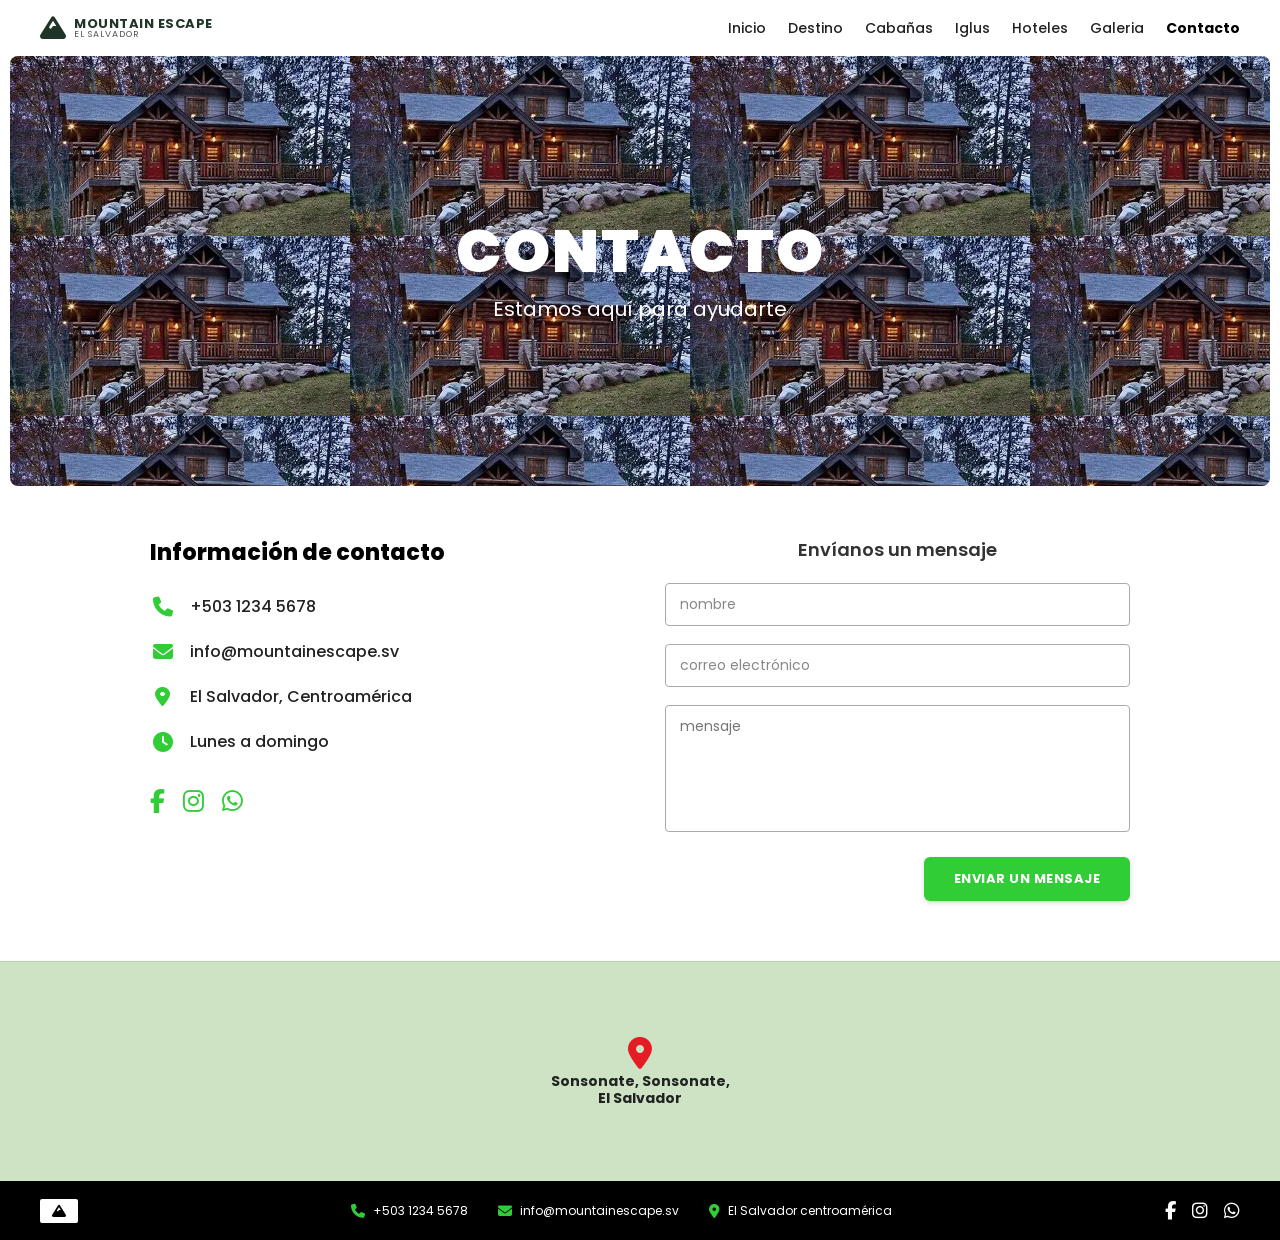
<file: html y css/contacto.html>
<!DOCTYPE html>
<html lang="es">
<head>
    <meta charset="UTF-8">
    <meta name="viewport" content="width=device-width, initial-scale=1.0">
    <title>Contacto - Mountain Escape El Salvador</title>
    <link href="https://fonts.googleapis.com/css2?family=Poppins:wght@300;400;600;700;900&display=swap" rel="stylesheet">
    <link rel="stylesheet" href="https://cdnjs.cloudflare.com/ajax/libs/font-awesome/6.4.0/css/all.min.css">
    <link rel="stylesheet" href="contacto.css">
</head>
<body>

    <div class="page-container">
        
        <header class="navbar">
            <div class="logo">
                <i class="fa-solid fa-mountain logo-icon"></i>
                <div class="logo-text">
                    <span class="brand-title">MOUNTAIN ESCAPE</span>
                    <span class="brand-sub">EL SALVADOR</span>
                </div>
            </div>
            <nav class="nav-menu">
                <a href="index.html">Inicio</a>
                <a href="destino.html">Destino</a>
                <a href="cabañas.html">Cabañas</a>
                <a href="iglus.html">Iglus</a>
                <a href="hoteles.html">Hoteles</a>
                <a href="galeria.html">Galeria</a>
                <a href="contacto.html" class="active">Contacto</a>
            </nav>
        </header>

        <section class="hero-section" style="background-image: url('https://images.unsplash.com/photo-1506744038136-46273834b3fb?auto=format&fit=crop&w=1600&q=80'); background-size: cover; background-position: center;">
            <div class="hero-bg-placeholder">
                <h1 class="hero-title">CONTACTO</h1>
                <p class="hero-subtitle">Estamos aquí para ayudarte</p>
            </div>
        </section>

        <main class="contact-section">
            <div class="contact-grid">
                
                <div class="contact-info">
                    <h2>Información de contacto</h2>
                    
                    <ul class="info-list">
                        <li>
                            <i class="fa-solid fa-phone icon-green"></i>
                            <span>+503 1234 5678</span>
                        </li>
                        <li>
                            <i class="fa-solid fa-envelope icon-green"></i>
                            <span>info@mountainescape.sv</span>
                        </li>
                        <li>
                            <i class="fa-solid fa-location-dot icon-green"></i>
                            <span>El Salvador, Centroamérica</span>
                        </li>
                        <li>
                            <i class="fa-solid fa-clock icon-green"></i>
                            <span>Lunes a domingo</span>
                        </li>
                    </ul>

                    <div class="social-links">
                        <a href="#"><i class="fa-brands fa-facebook-f"></i></a>
                        <a href="#"><i class="fa-brands fa-instagram"></i></a>
                        <a href="#"><i class="fa-brands fa-whatsapp"></i></a>
                    </div>
                </div>

                <div class="contact-form-container">
                    <h2>Envíanos un mensaje</h2>
                    <form class="contact-form" onsubmit="return false;">
                        <div class="form-group">
                            <input type="text" placeholder="nombre">
                        </div>
                        <div class="form-group">
                            <input type="email" placeholder="correo electrónico">
                        </div>
                        <div class="form-group">
                            <textarea rows="5" placeholder="mensaje"></textarea>
                        </div>
                        <div class="form-submit">
                            <button type="submit" class="btn-send">ENVIAR UN MENSAJE</button>
                        </div>
                    </form>
                </div>

            </div>
        </main>

        <section class="map-section">
            <div class="map-placeholder">
                <div class="map-pin">
                    <i class="fa-solid fa-location-dot pin-icon"></i>
                    <div class="pin-label">Sonsonate, Sonsonate,<br>El Salvador</div>
                </div>
            </div>
        </section>

        <footer class="footer">
            <div class="footer-left">
                <div class="footer-logo">
                    <i class="fa-solid fa-mountain"></i>
                </div>
            </div>
            
            <div class="footer-center">
                <div class="info-item">
                    <i class="fa-solid fa-phone"></i>
                    <span>+503 1234 5678</span>
                </div>
                <div class="info-item">
                    <i class="fa-solid fa-envelope"></i>
                    <span>info@mountainescape.sv</span>
                </div>
                <div class="info-item">
                    <i class="fa-solid fa-location-dot"></i>
                    <span>El Salvador centroamérica</span>
                </div>
            </div>

            <div class="footer-right">
                <a href="#"><i class="fa-brands fa-facebook-f"></i></a>
                <a href="#"><i class="fa-brands fa-instagram"></i></a>
                <a href="#"><i class="fa-brands fa-whatsapp"></i></a>
            </div>
        </footer>

    </div>

</body>
</html>
</file>
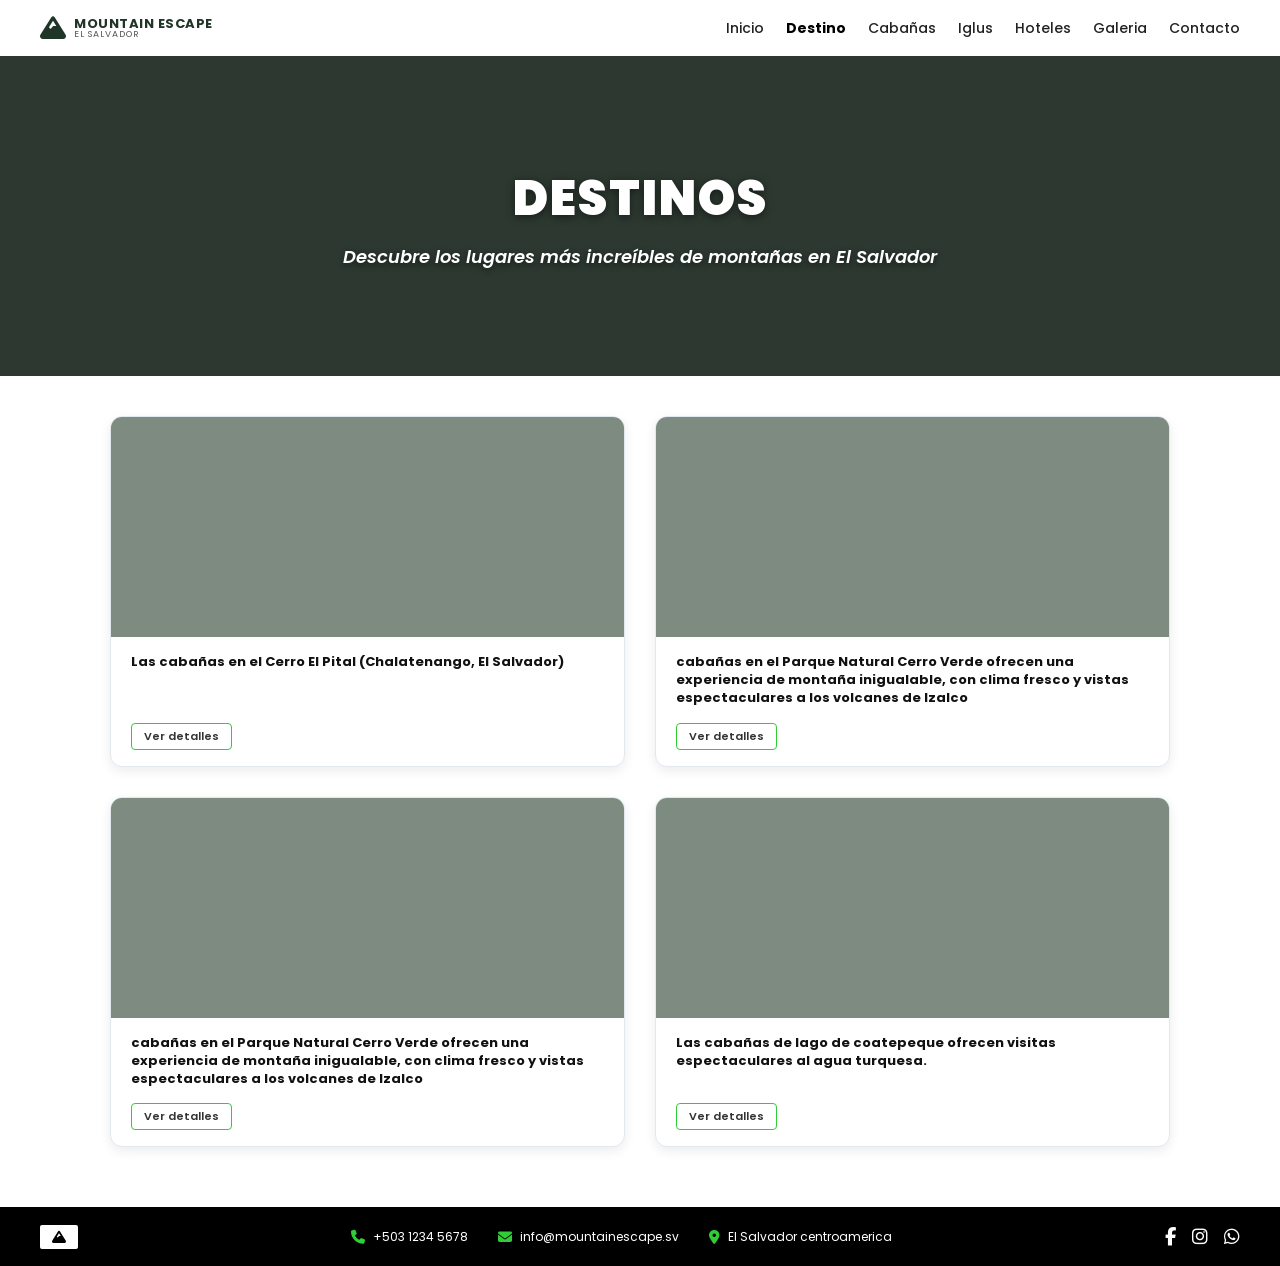
<file: html y css/Destino.html>
<!DOCTYPE html>
<html lang="es">
<head>
    <meta charset="UTF-8">
    <meta name="viewport" content="width=device-width, initial-scale=1.0">
    <title>Destinos - Mountain Escape El Salvador</title>
    <link href="https://fonts.googleapis.com/css2?family=Poppins:wght@300;400;600;700;800;900&display=swap" rel="stylesheet">
    <link rel="stylesheet" href="https://cdnjs.cloudflare.com/ajax/libs/font-awesome/6.4.0/css/all.min.css">
    <link rel="stylesheet" href="destino.css">
</head>
<body>

    <div class="page-container">
        
        <header class="navbar">
            <div class="logo">
                <i class="fa-solid fa-mountain logo-icon"></i>
                <div class="logo-text">
                    <span class="brand-title">MOUNTAIN ESCAPE</span>
                    <span class="brand-sub">EL SALVADOR</span>
                </div>
            </div>
            <nav class="nav-menu">
                <a href="index.html">Inicio</a>
                <a href="destino.html" class="active">Destino</a>
                <a href="cabañas.html">Cabañas</a>
                <a href="iglus.html">Iglus</a>
                <a href="hoteles.html">Hoteles</a>
                <a href="galeria.html">Galeria</a>
                <a href="contacto.html">Contacto</a>
            </nav>
        </header>

        <section class="hero-banner">
            <div class="hero-overlay">
                <h1 class="hero-title">DESTINOS</h1>
                <p class="hero-subtitle">Descubre los lugares más increíbles de montañas en El Salvador</p>
            </div>
        </section>

        <section class="destinos-section">
            <div class="destinos-grid">
                
                <div class="destino-card">
                    <div class="card-image img-pital"></div>
                    <div class="card-body">
                        <p class="card-description">
                            Las cabañas en el Cerro El Pital (Chalatenango, El Salvador)
                        </p>
                        <div class="card-footer">
                            <a href="reservaciones.html" class="btn-detalles">Ver detalles</a>
                        </div>
                    </div>
                </div>

                <div class="destino-card">
                    <div class="card-image img-cerro-verde-1"></div>
                    <div class="card-body">
                        <p class="card-description">
                            cabañas en el Parque Natural Cerro Verde ofrecen una experiencia de montaña inigualable, con clima fresco y vistas espectaculares a los volcanes de Izalco
                        </p>
                        <div class="card-footer">
                            <a href="reservaciones.html" class="btn-detalles">Ver detalles</a>
                        </div>
                    </div>
                </div>

                <div class="destino-card">
                    <div class="card-image img-cerro-verde-2"></div>
                    <div class="card-body">
                        <p class="card-description">
                            cabañas en el Parque Natural Cerro Verde ofrecen una experiencia de montaña inigualable, con clima fresco y vistas espectaculares a los volcanes de Izalco
                        </p>
                        <div class="card-footer">
                            <a href="reservaciones.html" class="btn-detalles">Ver detalles</a>
                        </div>
                    </div>
                </div>

                <div class="destino-card">
                    <div class="card-image img-coatepeque"></div>
                    <div class="card-body">
                        <p class="card-description">
                            Las cabañas de lago de coatepeque ofrecen visitas espectaculares al agua turquesa.
                        </p>
                        <div class="card-footer">
                            <a href="reservaciones.html" class="btn-detalles">Ver detalles</a>
                        </div>
                    </div>
                </div>

            </div>
        </section>

        <footer class="footer">
            <div class="footer-left">
                <div class="footer-logo">
                    <i class="fa-solid fa-mountain"></i>
                </div>
            </div>
            
            <div class="footer-center">
                <div class="info-item">
                    <i class="fa-solid fa-phone"></i>
                    <span>+503 1234 5678</span>
                </div>
                <div class="info-item">
                    <i class="fa-solid fa-envelope"></i>
                    <span>info@mountainescape.sv</span>
                </div>
                <div class="info-item">
                    <i class="fa-solid fa-location-dot"></i>
                    <span>El Salvador centroamerica</span>
                </div>
            </div>

            <div class="footer-right">
                <a href="#"><i class="fa-brands fa-facebook-f"></i></a>
                <a href="#"><i class="fa-brands fa-instagram"></i></a>
                <a href="#"><i class="fa-brands fa-whatsapp"></i></a>
            </div>
        </footer>

    </div>

</body>
</html>
</file>
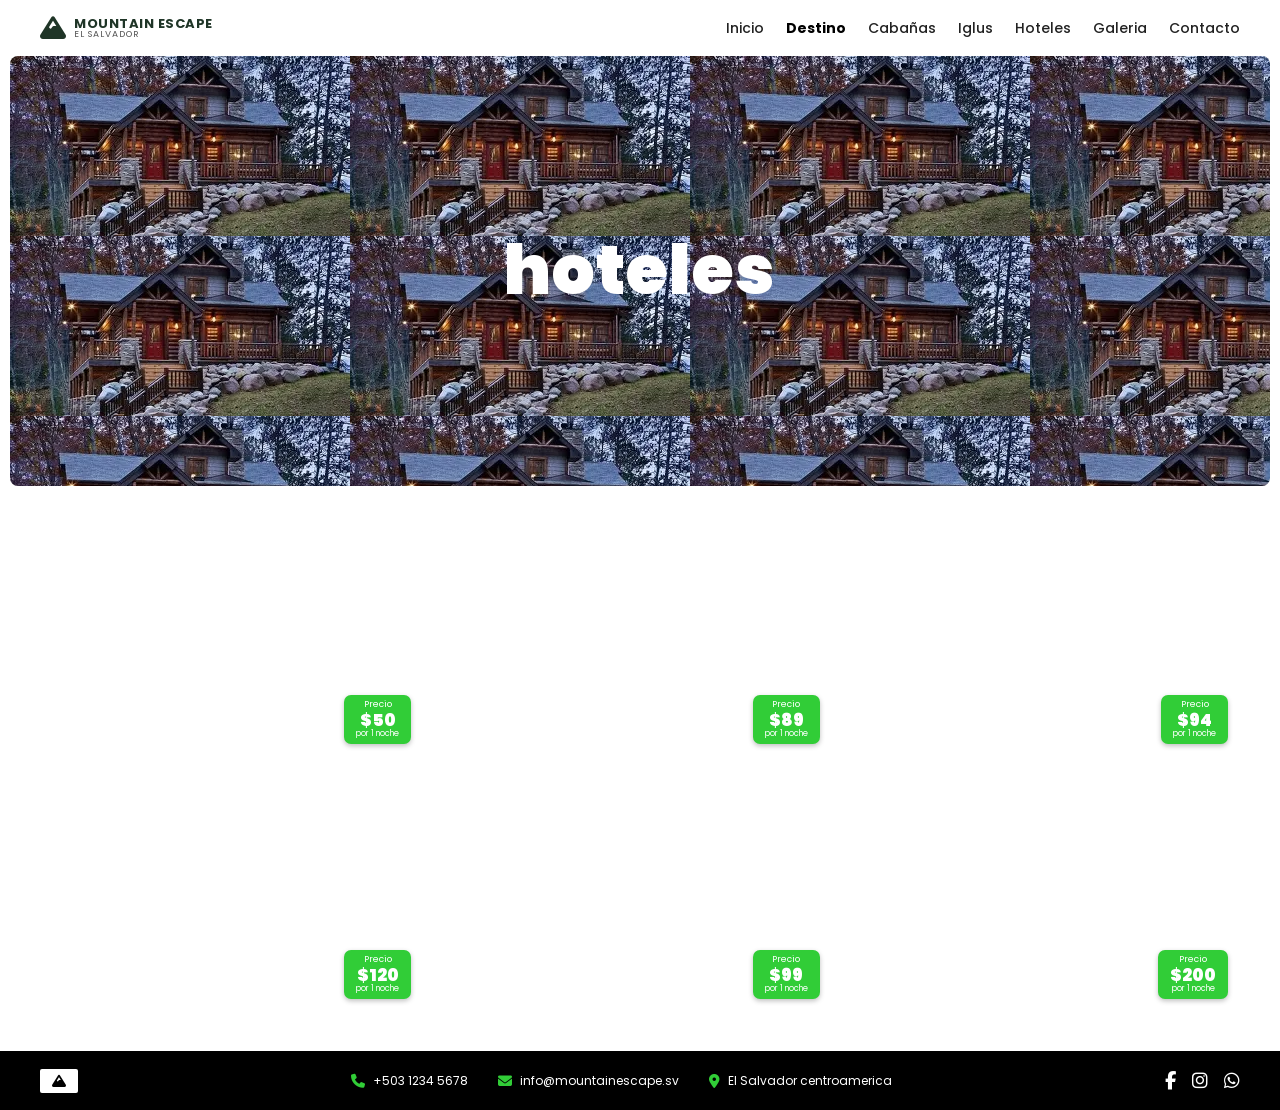
<file: html y css/hoteles.html>
<!DOCTYPE html>
<html lang="es">
<head>
    <meta charset="UTF-8">
    <meta name="viewport" content="width=device-width, initial-scale=1.0">
    <title>Hoteles - Mountain Escape El Salvador</title>
    <link href="https://fonts.googleapis.com/css2?family=Poppins:wght@300;400;600;700;900&display=swap" rel="stylesheet">
    <link rel="stylesheet" href="https://cdnjs.cloudflare.com/ajax/libs/font-awesome/6.4.0/css/all.min.css">
    <link rel="stylesheet" href="hoteles.css">
</head>
<body>

    <div class="page-container">
        
        <header class="navbar">
            <div class="logo">
                <i class="fa-solid fa-mountain logo-icon"></i>
                <div class="logo-text">
                    <span class="brand-title">MOUNTAIN ESCAPE</span>
                    <span class="brand-sub">EL SALVADOR</span>
                </div>
            </div>
            <nav class="nav-menu">
                <a href="index.html">Inicio</a>
                <a href="destino.html" class="active">Destino</a>
                <a href="cabañas.html">Cabañas</a>
                <a href="iglus.html">Iglus</a>
                <a href="hoteles.html">Hoteles</a>
                <a href="galeria.html">Galeria</a>
                <a href="contacto.html">Contacto</a>
            </nav>
        </header>

        <section class="hero-section">
            <div class="hero-bg-placeholder">
                <h1 class="hero-title">hoteles</h1>
            </div>
        </section>

        <main class="catalog-section">
            <div class="cards-grid">

                <div class="card">
                    <div class="img-placeholder1"></div>
                    <div class="price-tag">
                        <span class="price-label">Precio</span>
                        <span class="price-amount">$50</span>
                        <span class="price-period">por 1 noche</span>
                    </div>
                </div>

                <div class="card">
                    <div class="img-placeholder2"></div>
                    <div class="price-tag">
                        <span class="price-label">Precio</span>
                        <span class="price-amount">$89</span>
                        <span class="price-period">por 1 noche</span>
                    </div>
                </div>

                <div class="card">
                    <div class="img-placeholder3"></div>
                    <div class="price-tag">
                        <span class="price-label">Precio</span>
                        <span class="price-amount">$94</span>
                        <span class="price-period">por 1 noche</span>
                    </div>
                </div>

                <div class="card">
                    <div class="img-placeholder4"></div>
                    <div class="price-tag">
                        <span class="price-label">Precio</span>
                        <span class="price-amount">$120</span>
                        <span class="price-period">por 1 noche</span>
                    </div>
                </div>

                <div class="card">
                    <div class="img-placeholder5"></div>
                    <div class="price-tag">
                        <span class="price-label">Precio</span>
                        <span class="price-amount">$99</span>
                        <span class="price-period">por 1 noche</span>
                    </div>
                </div>

                <div class="card">
                    <div class="img-placeholder6"></div>
                    <div class="price-tag">
                        <span class="price-label">Precio</span>
                        <span class="price-amount">$200</span>
                        <span class="price-period">por 1 noche</span>
                    </div>
                </div>

            </div>
        </main>

        <footer class="footer">
            <div class="footer-left">
                <div class="footer-logo">
                    <i class="fa-solid fa-mountain"></i>
                </div>
            </div>
            
            <div class="footer-center">
                <div class="info-item">
                    <i class="fa-solid fa-phone"></i>
                    <span>+503 1234 5678</span>
                </div>
                <div class="info-item">
                    <i class="fa-solid fa-envelope"></i>
                    <span>info@mountainescape.sv</span>
                </div>
                <div class="info-item">
                    <i class="fa-solid fa-location-dot"></i>
                    <span>El Salvador centroamerica</span>
                </div>
            </div>

            <div class="footer-right">
                <a href="#"><i class="fa-brands fa-facebook-f"></i></a>
                <a href="#"><i class="fa-brands fa-instagram"></i></a>
                <a href="#"><i class="fa-brands fa-whatsapp"></i></a>
            </div>
        </footer>

    </div>

</body>
</html>
</file>
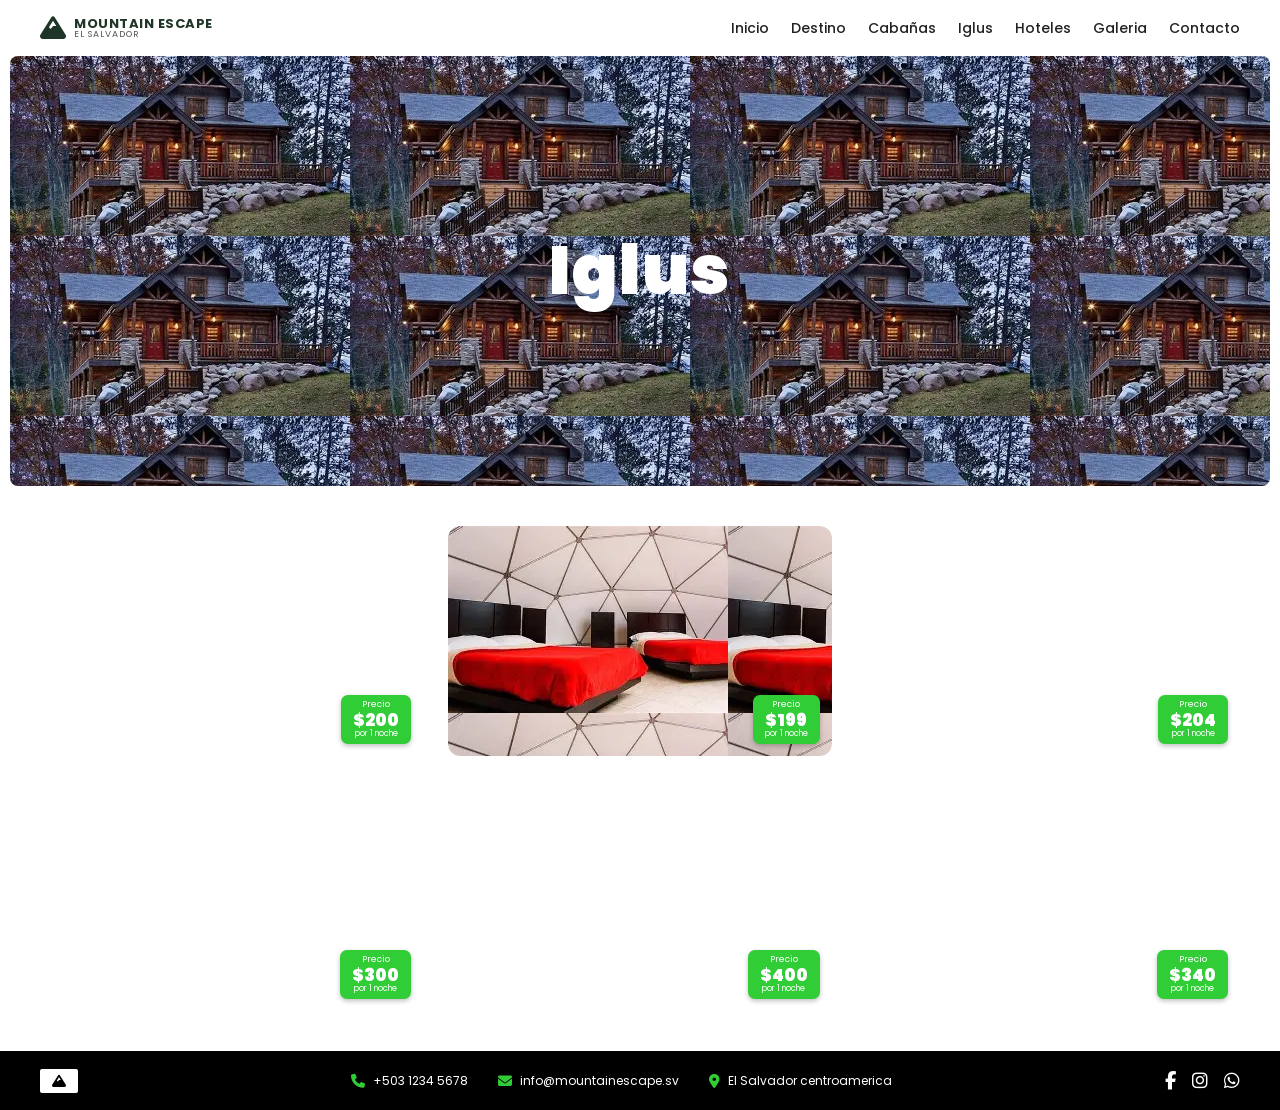
<file: html y css/iglus.html>
<!DOCTYPE html>
<html lang="es">
<head>
    <meta charset="UTF-8">
    <meta name="viewport" content="width=device-width, initial-scale=1.0">
    <title>Iglús - Mountain Escape El Salvador</title>
    <link href="https://fonts.googleapis.com/css2?family=Poppins:wght@300;400;600;700;900&display=swap" rel="stylesheet">
    <link rel="stylesheet" href="https://cdnjs.cloudflare.com/ajax/libs/font-awesome/6.4.0/css/all.min.css">
    <link rel="stylesheet" href="iglus.css">
</head>
<body>

    <div class="page-container">
        
        <header class="navbar">
            <div class="logo">
                <i class="fa-solid fa-mountain logo-icon"></i>
                <div class="logo-text">
                    <span class="brand-title">MOUNTAIN ESCAPE</span>
                    <span class="brand-sub">EL SALVADOR</span>
                </div>
            </div>
            <nav class="nav-menu">
                <a href="index.html">Inicio</a>
                <a href="destino.html">Destino</a>
                <a href="cabañas.html">Cabañas</a>
                <a href="iglus.html">Iglus</a>
                <a href="hoteles.html">Hoteles</a>
                <a href="galeria.html">Galeria</a>
                <a href="contacto.html">Contacto</a>
            </nav>
        </header>

        <section class="hero-section">
            <div class="hero-bg-placeholder">
                <h1 class="hero-title">Iglus</h1>
            </div>
        </section>

        <main class="catalog-section">
            <div class="cards-grid">

                <div class="card">
                    <div class="img-placeholder0"></div>
                    <div class="price-tag">
                        <span class="price-label">Precio</span>
                        <span class="price-amount">$200</span>
                        <span class="price-period">por 1 noche</span>
                    </div>
                </div>

                <div class="card">
                    <div class="img-placeholder1"></div>
                    <div class="price-tag">
                        <span class="price-label">Precio</span>
                        <span class="price-amount">$199</span>
                        <span class="price-period">por 1 noche</span>
                    </div>
                </div>

                <div class="card">
                    <div class="img-placeholder2"></div>
                    <div class="price-tag">
                        <span class="price-label">Precio</span>
                        <span class="price-amount">$204</span>
                        <span class="price-period">por 1 noche</span>
                    </div>
                </div>

                <div class="card">
                    <div class="img-placeholder3"></div>
                    <div class="price-tag">
                        <span class="price-label">Precio</span>
                        <span class="price-amount">$300</span>
                        <span class="price-period">por 1 noche</span>
                    </div>
                </div>

                <div class="card">
                    <div class="img-placeholder4"></div>
                    <div class="price-tag">
                        <span class="price-label">Precio</span>
                        <span class="price-amount">$400</span>
                        <span class="price-period">por 1 noche</span>
                    </div>
                </div>

                <div class="card">
                    <div class="img-placeholder5"></div>
                    <div class="price-tag">
                        <span class="price-label">Precio</span>
                        <span class="price-amount">$340</span>
                        <span class="price-period">por 1 noche</span>
                    </div>
                </div>

            </div>
        </main>

        <footer class="footer">
            <div class="footer-left">
                <div class="footer-logo">
                    <i class="fa-solid fa-mountain"></i>
                </div>
            </div>
            
            <div class="footer-center">
                <div class="info-item">
                    <i class="fa-solid fa-phone"></i>
                    <span>+503 1234 5678</span>
                </div>
                <div class="info-item">
                    <i class="fa-solid fa-envelope"></i>
                    <span>info@mountainescape.sv</span>
                </div>
                <div class="info-item">
                    <i class="fa-solid fa-location-dot"></i>
                    <span>El Salvador centroamerica</span>
                </div>
            </div>

            <div class="footer-right">
                <a href="#"><i class="fa-brands fa-facebook-f"></i></a>
                <a href="#"><i class="fa-brands fa-instagram"></i></a>
                <a href="#"><i class="fa-brands fa-whatsapp"></i></a>
            </div>
        </footer>

    </div>

</body>
</html>
</file>
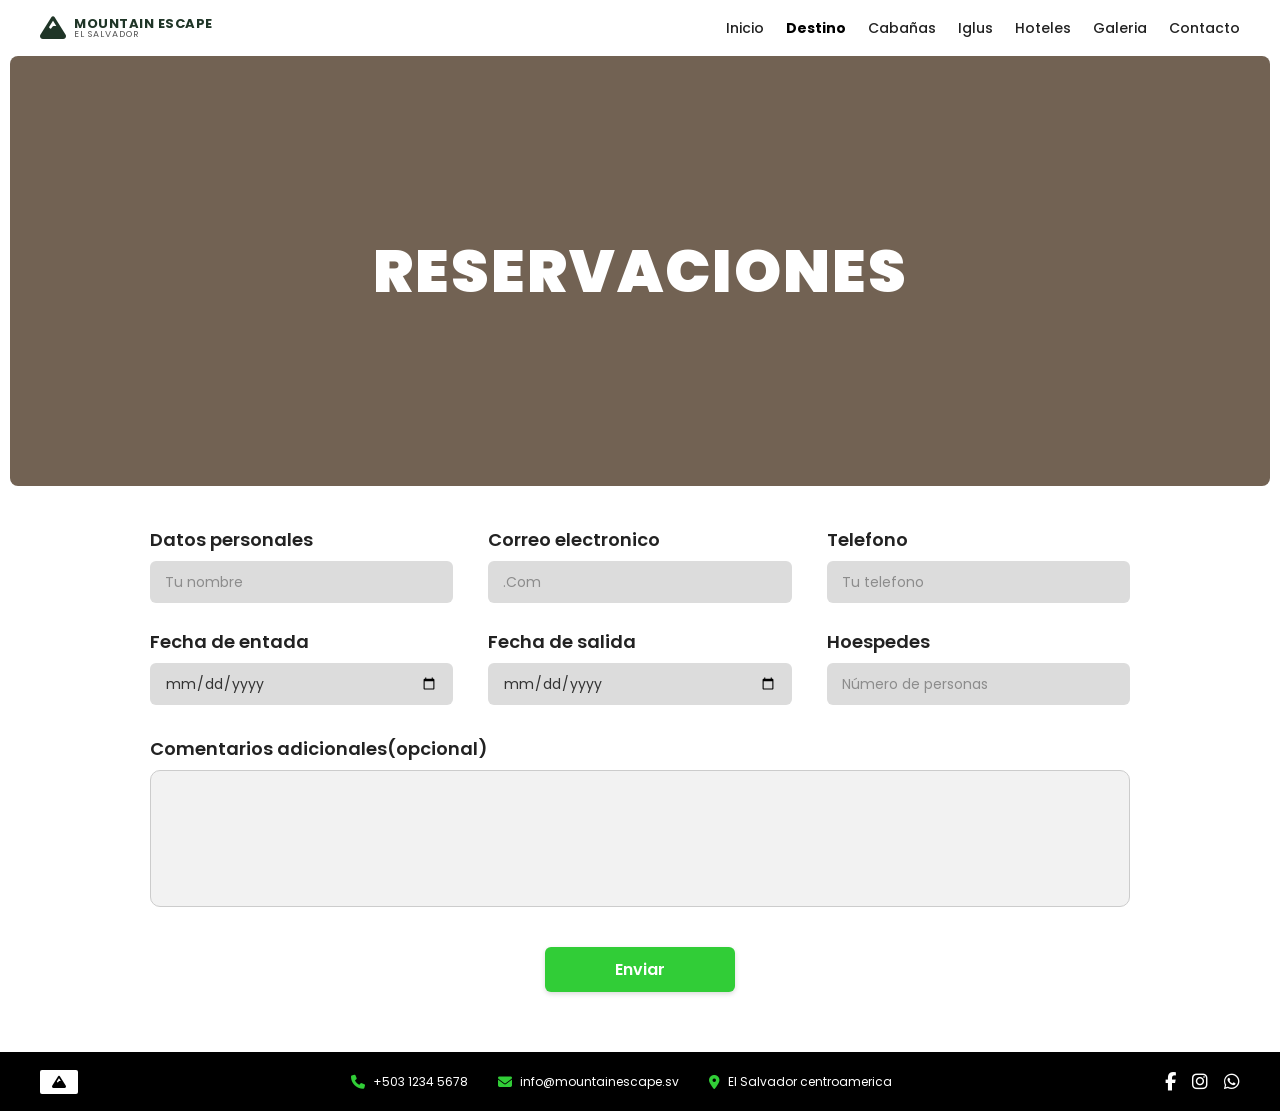
<file: html y css/reservaciones.html>
<!DOCTYPE html>
<html lang="es">
<head>
    <meta charset="UTF-8">
    <meta name="viewport" content="width=device-width, initial-scale=1.0">
    <title>Reservaciones - Mountain Escape El Salvador</title>
    <link href="https://fonts.googleapis.com/css2?family=Poppins:wght@300;400;600;700;900&display=swap" rel="stylesheet">
    <link rel="stylesheet" href="https://cdnjs.cloudflare.com/ajax/libs/font-awesome/6.4.0/css/all.min.css">
    <link rel="stylesheet" href="reservaciones.css">
</head>
<body>

    <div class="page-container">
        
        <header class="navbar">
            <div class="logo">
                <i class="fa-solid fa-mountain logo-icon"></i>
                <div class="logo-text">
                    <span class="brand-title">MOUNTAIN ESCAPE</span>
                    <span class="brand-sub">EL SALVADOR</span>
                </div>
            </div>
            <nav class="nav-menu">
                <a href="index.html">Inicio</a>
                <a href="destino.html" class="active">Destino</a>
                <a href="cabañas.html">Cabañas</a>
                <a href="iglus.html">Iglus</a>
                <a href="hoteles.html">Hoteles</a>
                <a href="galeria.html">Galeria</a>
                <a href="contacto.html">Contacto</a>
            </nav>
        </header>

        <section class="hero-section">
            <div class="hero-bg-placeholder">
                <h1 class="hero-title">RESERVACIONES</h1>
            </div>
        </section>

        <main class="reservation-section">
            <form class="reservation-form" onsubmit="return false;">
                
                <div class="form-grid">
                    <div class="form-group">
                        <label for="nombre">Datos personales</label>
                        <input type="text" id="nombre" placeholder="Tu nombre">
                    </div>

                    <div class="form-group">
                        <label for="email">Correo electronico</label>
                        <input type="email" id="email" placeholder=".Com">
                    </div>

                    <div class="form-group">
                        <label for="telefono">Telefono</label>
                        <input type="tel" id="telefono" placeholder="Tu telefono">
                    </div>

                    <div class="form-group">
                        <label for="entrada">Fecha de entada</label>
                        <input type="date" id="entrada">
                    </div>

                    <div class="form-group">
                        <label for="salida">Fecha de salida</label>
                        <input type="date" id="salida">
                    </div>

                    <div class="form-group">
                        <label for="huespedes">Hoespedes</label>
                        <input type="number" id="huespedes" min="1" placeholder="Número de personas">
                    </div>
                </div>

                <div class="form-group full-width">
                    <label for="comentarios">Comentarios adicionales(opcional)</label>
                    <textarea id="comentarios" rows="5"></textarea>
                </div>

                <div class="form-submit">
                    <button type="submit" class="btn-submit">Enviar</button>
                </div>

            </form>
        </main>

        <footer class="footer">
            <div class="footer-left">
                <div class="footer-logo">
                    <i class="fa-solid fa-mountain"></i>
                </div>
            </div>
            
            <div class="footer-center">
                <div class="info-item">
                    <i class="fa-solid fa-phone"></i>
                    <span>+503 1234 5678</span>
                </div>
                <div class="info-item">
                    <i class="fa-solid fa-envelope"></i>
                    <span>info@mountainescape.sv</span>
                </div>
                <div class="info-item">
                    <i class="fa-solid fa-location-dot"></i>
                    <span>El Salvador centroamerica</span>
                </div>
            </div>

            <div class="footer-right">
                <a href="#"><i class="fa-brands fa-facebook-f"></i></a>
                <a href="#"><i class="fa-brands fa-instagram"></i></a>
                <a href="#"><i class="fa-brands fa-whatsapp"></i></a>
            </div>
        </footer>

    </div>

</body>
</html>
</file>
<file: html y css/contacto.css>
/* RESETEO GENERAL Y DESACTIVACIÓN DE SELECCIÓN DE TEXTO */
* {
    margin: 0;
    padding: 0;
    box-sizing: border-box;
    font-family: 'Poppins', sans-serif;

    /* Prohíbe seleccionar texto en toda la página */
    -webkit-user-select: none;
    user-select: none;
}

body {
    background-color: #ffffff;
    min-height: 100vh;
    width: 100%;
    cursor: default;
}

.page-container {
    width: 100%;
    max-width: 100%;
    background-color: #ffffff;
}

/* BARRA DE NAVEGACIÓN */
.navbar {
    display: flex;
    justify-content: space-between;
    align-items: center;
    padding: 15px 40px;
    background-color: #ffffff;
    width: 100%;
}

.logo {
    display: flex;
    align-items: center;
    gap: 8px;
}

.logo-icon {
    font-size: 26px;
    color: #1f3527;
}

.logo-text {
    display: flex;
    flex-direction: column;
    line-height: 1;
}

.brand-title {
    font-weight: 700;
    font-size: 13px;
    color: #1f3527;
    letter-spacing: 0.5px;
}

.brand-sub {
    font-size: 9px;
    color: #555555;
    letter-spacing: 1px;
}

.nav-menu {
    display: flex;
    gap: 22px;
}

.nav-menu a {
    text-decoration: none;
    color: #222222;
    font-size: 14px;
    font-weight: 500;
    cursor: pointer;
}

.nav-menu a.active {
    font-weight: 700;
    color: #000000;
}

/* BANNER PRINCIPAL (HERO PLACEHOLDER) */
.hero-section {
    width: 100%;
}

.hero-bg-placeholder {
    width: 100%;
    height: 340px;
    background-image: url("[data-uri]");
    display: flex;
    flex-direction: column;
    justify-content: center;
    align-items: center;
    text-align: center;
    padding: 0 20px;
}

.hero-title {
    color: #ffffff;
    font-size: 60px;
    font-weight: 900;
    letter-spacing: 2px;
    line-height: 1.1;
}

.hero-subtitle {
    color: #ffffff;
    font-size: 20px;
    font-weight: 400;
    margin-top: 10px;
}

/* MEDIDAS PARA PANTALLAS GRANDES (>= 1000px) */
@media (min-width: 1000px) {
    .hero-bg-placeholder {
        height: 430px;
        width: calc(100% - 20px);
        margin: 0 auto;
        border-radius: 8px;
    }
}

/* SECCIÓN DE CONTACTO (GRID) */
.contact-section {
    padding: 50px 60px;
    width: 100%;
    max-width: 1100px;
    margin: 0 auto;
}

.contact-grid {
    display: grid;
    grid-template-columns: 1fr 1fr;
    gap: 50px;
    align-items: start;
}

/* INFORMACIÓN DE CONTACTO (IZQUIERDA) */
.contact-info h2 {
    font-size: 22px;
    font-weight: 800;
    color: #000000;
    margin-bottom: 25px;
}

.info-list {
    list-style: none;
    display: flex;
    flex-direction: column;
    gap: 20px;
    margin-bottom: 30px;
}

.info-list li {
    display: flex;
    align-items: center;
    gap: 15px;
    font-size: 16px;
    color: #222222;
    font-weight: 500;
}

.icon-green {
    color: #31cd37;
    font-size: 20px;
    width: 25px;
    text-align: center;
}

.social-links {
    display: flex;
    gap: 18px;
    margin-top: 10px;
}

.social-links a {
    color: #31cd37;
    font-size: 24px;
    text-decoration: none;
    cursor: pointer;
}

/* FORMULARIO DE CONTACTO (DERECHA) */
.contact-form-container h2 {
    font-size: 18px;
    font-weight: 600;
    color: #333333;
    margin-bottom: 20px;
    text-align: center;
}

.contact-form {
    display: flex;
    flex-direction: column;
    gap: 18px;
}

.contact-form .form-group input,
.contact-form .form-group textarea {
    width: 100%;
    border: 1px solid #aaaaaa;
    border-radius: 4px;
    padding: 10px 14px;
    font-size: 14px;
    color: #333333;
    outline: none;
    background-color: #ffffff;
}

.contact-form .form-group input::placeholder {
    color: #888888;
}

.contact-form .form-group textarea {
    resize: none;
}

.btn-send {
    background-color: #31cd37;
    color: #ffffff;
    font-size: 13px;
    font-weight: 700;
    letter-spacing: 0.5px;
    padding: 12px 30px;
    border: none;
    border-radius: 6px;
    cursor: pointer;
    box-shadow: 0 2px 5px rgba(0, 0, 0, 0.15);
    transition: background-color 0.2s;
}

.btn-send:hover {
    background-color: #28b82e;
}

.form-submit {
    display: flex;
    justify-content: flex-end;
}

/* MAPA DE UBICACIÓN (PLACEHOLDER) */
.map-section {
    width: 100%;
    padding: 10px 0 0 0;
}

.map-placeholder {
    width: 100%;
    height: 220px;
    background-color: #cde3c4;
    position: relative;
    display: flex;
    justify-content: center;
    align-items: center;
    border-top: 1px solid #b2d4a8;
}

.map-pin {
    display: flex;
    flex-direction: column;
    align-items: center;
    text-align: center;
}

.pin-icon {
    font-size: 32px;
    color: #e51c23;
}

.pin-label {
    font-size: 14px;
    font-weight: 700;
    color: #222222;
    margin-top: 4px;
    line-height: 1.2;
}

/* PIE DE PÁGINA (FOOTER) */
.footer {
    background-color: #000000;
    color: #ffffff;
    display: flex;
    justify-content: space-between;
    align-items: center;
    padding: 16px 40px;
    width: 100%;
}

.footer-left {
    display: flex;
    align-items: center;
}

.footer-logo {
    width: 38px;
    height: 24px;
    background-color: #ffffff;
    color: #000000;
    display: flex;
    justify-content: center;
    align-items: center;
    border-radius: 2px;
    font-size: 14px;
}

.footer-center {
    display: flex;
    align-items: center;
    gap: 30px;
}

.info-item {
    display: flex;
    align-items: center;
    gap: 8px;
    font-size: 12px;
    color: #ffffff;
}

.info-item i {
    color: #31cd37;
    font-size: 14px;
}

.footer-right {
    display: flex;
    align-items: center;
    gap: 16px;
}

.footer-right a {
    color: #ffffff;
    font-size: 18px;
    text-decoration: none;
    cursor: pointer;
}
</file>
<file: html y css/destino.css>
/* RESETEO GENERAL Y PROHIBICIÓN DE SELECCIÓN DE TEXTO */
* {
    margin: 0;
    padding: 0;
    box-sizing: border-box;
    font-family: 'Poppins', sans-serif;

    /* Desactiva la selección de texto */
    -webkit-user-select: none;
    user-select: none;
}

body {
    background-color: #ffffff;
    min-height: 100vh;
    width: 100%;
    cursor: default;
}

.page-container {
    width: 100%;
    max-width: 100%;
    background-color: #ffffff;
}

/* BARRA DE NAVEGACIÓN */
.navbar {
    display: flex;
    justify-content: space-between;
    align-items: center;
    padding: 15px 40px;
    background-color: #ffffff;
    width: 100%;
}

.logo {
    display: flex;
    align-items: center;
    gap: 8px;
}

.logo-icon {
    font-size: 26px;
    color: #1f3527;
}

.logo-text {
    display: flex;
    flex-direction: column;
    line-height: 1;
}

.brand-title {
    font-weight: 700;
    font-size: 13px;
    color: #1f3527;
    letter-spacing: 0.5px;
}

.brand-sub {
    font-size: 9px;
    color: #555555;
    letter-spacing: 1px;
}

.nav-menu {
    display: flex;
    gap: 22px;
}

.nav-menu a {
    text-decoration: none;
    color: #222222;
    font-size: 14px;
    font-weight: 500;
    cursor: pointer;
}

.nav-menu a.active {
    font-weight: 700;
    color: #000000;
}

/* BANNER PRINCIPAL (HERO) */
.hero-banner {
    width: 100%;
    height: 320px;
    background-color: #4a5d50;
    background-image: linear-gradient(rgba(0, 0, 0, 0.4), rgba(0, 0, 0, 0.4)), url('https://images.unsplash.com/photo-1506744038136-46273834b3fb?auto=format&fit=crop&w=1200&q=80');
    background-size: cover;
    background-position: center;
    display: flex;
    justify-content: center;
    align-items: center;
}

.hero-overlay {
    text-align: center;
    color: #ffffff;
    padding: 0 20px;
}

.hero-title {
    font-size: 48px;
    font-weight: 900;
    letter-spacing: 2px;
    margin-bottom: 8px;
    text-shadow: 0 2px 8px rgba(0,0,0,0.5);
}

.hero-subtitle {
    font-size: 18px;
    font-weight: 600;
    font-style: italic;
    text-shadow: 0 2px 6px rgba(0,0,0,0.5);
}

/* SECCIÓN DE DESTINOS */
.destinos-section {
    max-width: 1100px;
    margin: 40px auto 60px auto;
    padding: 0 20px;
}

.destinos-grid {
    display: grid;
    grid-template-columns: repeat(2, 1fr);
    gap: 30px;
}

.destino-card {
    background-color: #ffffff;
    border: 1px solid #e2e8f0;
    border-radius: 12px;
    overflow: hidden;
    box-shadow: 0 4px 12px rgba(0, 0, 0, 0.08);
    display: flex;
    flex-direction: column;
}

.card-image {
    width: 100%;
    height: 220px;
    background-color: #7d8b80;
    background-size: cover;
    background-position: center;
}

/* Placeholders para las imágenes de las tarjetas */
.img-pital {
    background-image: url('https://images.unsplash.com/photo-1448375240586-882707db888b?auto=format&fit=crop&w=800&q=80');
}

.img-cerro-verde-1 {
    background-image: url('https://images.unsplash.com/photo-1464822759023-fed622ff2c3b?auto=format&fit=crop&w=800&q=80');
}

.img-cerro-verde-2 {
    background-image: url('https://images.unsplash.com/photo-1506744038136-46273834b3fb?auto=format&fit=crop&w=800&q=80');
}

.img-coatepeque {
    background-image: url('https://images.unsplash.com/photo-1507525428034-b723cf961d3e?auto=format&fit=crop&w=800&q=80');
}

.card-body {
    padding: 16px 20px;
    display: flex;
    flex-direction: column;
    justify-content: space-between;
    flex-grow: 1;
}

.card-description {
    font-size: 13px;
    font-weight: 700;
    color: #111111;
    line-height: 1.4;
    margin-bottom: 15px;
}

.card-footer {
    display: flex;
    justify-content: flex-start;
}

.btn-detalles {
    background-color: #ffffff;
    color: #333333;
    border: 1px solid #31cd37;
    text-decoration: none;
    font-size: 11px;
    font-weight: 600;
    padding: 4px 12px;
    border-radius: 4px;
    transition: all 0.2s ease;
}

.btn-detalles:hover {
    background-color: #31cd37;
    color: #ffffff;
}

/* PIE DE PÁGINA (FOOTER) */
.footer {
    background-color: #000000;
    color: #ffffff;
    display: flex;
    justify-content: space-between;
    align-items: center;
    padding: 16px 40px;
    width: 100%;
}

.footer-left {
    display: flex;
    align-items: center;
}

.footer-logo {
    width: 38px;
    height: 24px;
    background-color: #ffffff;
    color: #000000;
    display: flex;
    justify-content: center;
    align-items: center;
    border-radius: 2px;
    font-size: 14px;
}

.footer-center {
    display: flex;
    align-items: center;
    gap: 30px;
}

.info-item {
    display: flex;
    align-items: center;
    gap: 8px;
    font-size: 12px;
    color: #ffffff;
}

.info-item i {
    color: #31cd37;
    font-size: 14px;
}

.footer-right {
    display: flex;
    align-items: center;
    gap: 16px;
}

.footer-right a {
    color: #ffffff;
    font-size: 18px;
    text-decoration: none;
    cursor: pointer;
}
</file>
<file: html y css/hoteles.css>
/* RESETEO GENERAL Y DESACTIVACIÓN DE SELECCIÓN DE TEXTO */
* {
    margin: 0;
    padding: 0;
    box-sizing: border-box;
    font-family: 'Poppins', sans-serif;

    /* Prohíbe seleccionar texto en toda la página */
    -webkit-user-select: none;
    user-select: none;
}

body {
    background-color: #ffffff;
    min-height: 100vh;
    width: 100%;
    cursor: default; /* Puntero normal */
}

.page-container {
    width: 100%;
    max-width: 100%;
    background-color: #ffffff;
}

/* BARRA DE NAVEGACIÓN */
.navbar {
    display: flex;
    justify-content: space-between;
    align-items: center;
    padding: 15px 40px;
    background-color: #ffffff;
    width: 100%;
}

.logo {
    display: flex;
    align-items: center;
    gap: 8px;
}

.logo-icon {
    font-size: 26px;
    color: #1f3527;
}

.logo-text {
    display: flex;
    flex-direction: column;
    line-height: 1;
}

.brand-title {
    font-weight: 700;
    font-size: 13px;
    color: #1f3527;
    letter-spacing: 0.5px;
}

.brand-sub {
    font-size: 9px;
    color: #555555;
    letter-spacing: 1px;
}

.nav-menu {
    display: flex;
    gap: 22px;
}

.nav-menu a {
    text-decoration: none;
    color: #222222;
    font-size: 14px;
    font-weight: 500;
    cursor: pointer;
}

.nav-menu a.active {
    font-weight: 700;
    color: #000000;
}

/* BANNER PRINCIPAL (HERO PLACEHOLDER) */
.hero-section {
    width: 100%;
}

.hero-bg-placeholder {
    width: 100%;
    height: 340px;
    background-image: url("[data-uri]");
    display: flex;
    flex-direction: column;
    justify-content: center;
    align-items: center;
    text-align: center;
    padding: 0 20px;
}
.hero-title {
    color: #ffffff;
    font-size: 68px;
    font-weight: 900;
    letter-spacing: 1px;
}

/* MEDIDAS PARA PANTALLAS GRANDES (>= 1000px) */
@media (min-width: 1000px) {
    .hero-bg-placeholder {
        height: 430px;
        width: calc(100% - 20px);
        margin: 0 auto;
        border-radius: 8px;
    }
}

/* CATÁLOGO DE HOTELES */
.catalog-section {
    padding: 40px;
    width: 100%;
}

.cards-grid {
    display: grid;
    grid-template-columns: repeat(3, 1fr);
    gap: 25px;
}

.card {
    position: relative;
    border-radius: 12px;
    overflow: hidden;
    cursor: pointer;
}

.img-placeholder1 {
    width: 100%;
    height: 230px;
    background-image: url("https://th.bing.com/th/id/OIP.FtudhIBH-HYhxMpS4TU-sAHaE8?w=300&h=200&c=7&r=0&o=7&pid=1.7&rm=3");
    border-radius: 12px;
}

/* ETIQUETA DE PRECIO */
.price-tag {
    position: absolute;
    bottom: 12px;
    right: 12px;
    background-color: #31cd37;
    color: #ffffff;
    padding: 5px 12px;
    border-radius: 7px;
    display: flex;
    flex-direction: column;
    align-items: center;
    text-align: center;
    line-height: 1.1;
    box-shadow: 0 2px 5px rgba(0, 0, 0, 0.25);
}

.price-label {
    font-size: 9px;
    font-weight: 400;
}

.price-amount {
    font-size: 17px;
    font-weight: 900;
    margin: 1px 0;
}

.price-period {
    font-size: 8px;
    font-weight: 400;
}

/* PIE DE PÁGINA (FOOTER) */
.footer {
    background-color: #000000;
    color: #ffffff;
    display: flex;
    justify-content: space-between;
    align-items: center;
    padding: 16px 40px;
    width: 100%;
}

.footer-left {
    display: flex;
    align-items: center;
}

.footer-logo {
    width: 38px;
    height: 24px;
    background-color: #ffffff;
    color: #000000;
    display: flex;
    justify-content: center;
    align-items: center;
    border-radius: 2px;
    font-size: 14px;
}

.footer-center {
    display: flex;
    align-items: center;
    gap: 30px;
}

.info-item {
    display: flex;
    align-items: center;
    gap: 8px;
    font-size: 12px;
    color: #ffffff;
}

.info-item i {
    color: #31cd37;
    font-size: 14px;
}

.footer-right {
    display: flex;
    align-items: center;
    gap: 16px;
}

.footer-right a {
    color: #ffffff;
    font-size: 18px;
    text-decoration: none;
    cursor: pointer;
}
.img-placeholder2 {
    width: 100%;
    height: 230px;
    background-image: url("https://th.bing.com/th/id/OIP.boj5J-gxtEYoMHhIfsxRjQHaE8?w=290&h=193&c=7&r=0&o=7&pid=1.7&rm=3");
    border-radius: 12px;
}
.img-placeholder3 {
    width: 100%;
    height: 230px;
    background-image: url("https://th.bing.com/th/id/OIP.vMNTg0P01zQ7EzduXE8dawHaE8?w=289&h=193&c=7&r=0&o=7&pid=1.7&rm=3");
    border-radius: 12px;
}
.img-placeholder4{
    width: 100%;
    height: 230px;
    background-image: url("https://th.bing.com/th/id/OIP.XyiSZ2fKMNqmLO1OD0Jw7wHaEW?w=269&h=180&c=7&r=0&o=7&pid=1.7&rm=3");
    border-radius: 12px;
}
.img-placeholder5 {
    width: 100%;
    height: 230px;
    background-image: url("https://th.bing.com/th/id/OIP.Ln-6oTWiNzwVnodDVTSafwHaE8?w=234&h=180&c=7&r=0&o=7&pid=1.7&rm=3");
    border-radius: 12px;
}
.img-placeholder6 {
    width: 100%;
    height: 230px;
    background-image: url("https://th.bing.com/th/id/OIP.8DdmlIOc2TuvqKa5oWDQuwHaE8?w=284&h=189&c=7&r=0&o=7&pid=1.7&rm=3");
    border-radius: 12px;
}
</file>
<file: html y css/iglus.css>
/* RESETEO GENERAL Y DESACTIVACIÓN DE SELECCIÓN DE TEXTO */
* {
    margin: 0;
    padding: 0;
    box-sizing: border-box;
    font-family: 'Poppins', sans-serif;

    /* Prohíbe seleccionar texto en toda la página */
    -webkit-user-select: none;
    user-select: none;
}

body {
    background-color: #ffffff;
    min-height: 100vh;
    width: 100%;
    cursor: default; /* Puntero normal */
}

.page-container {
    width: 100%;
    max-width: 100%;
    background-color: #ffffff;
}

/* BARRA DE NAVEGACIÓN */
.navbar {
    display: flex;
    justify-content: space-between;
    align-items: center;
    padding: 15px 40px;
    background-color: #ffffff;
    width: 100%;
}

.logo {
    display: flex;
    align-items: center;
    gap: 8px;
}

.logo-icon {
    font-size: 26px;
    color: #1f3527;
}

.logo-text {
    display: flex;
    flex-direction: column;
    line-height: 1;
}

.brand-title {
    font-weight: 700;
    font-size: 13px;
    color: #1f3527;
    letter-spacing: 0.5px;
}

.brand-sub {
    font-size: 9px;
    color: #555555;
    letter-spacing: 1px;
}

.nav-menu {
    display: flex;
    gap: 22px;
}

.nav-menu a {
    text-decoration: none;
    color: #222222;
    font-size: 14px;
    font-weight: 500;
    cursor: pointer;
}

.nav-menu a.active {
    font-weight: 700;
    color: #000000;
}

/* BANNER PRINCIPAL (PLACEHOLDER) */
.hero-section {
    width: 100%;
}

.hero-bg-placeholder {
    width: 100%;
    height: 340px;
    background-image: url("[data-uri]");
    display: flex;
    flex-direction: column;
    justify-content: center;
    align-items: center;
    text-align: center;
    padding: 0 20px;
}

.hero-title {
    color: #ffffff;
    font-size: 68px;
    font-weight: 900;
    letter-spacing: 1px;
}

/* MEDIDAS SOLICITADAS PARA PANTALLAS GRANDES (>= 1000px) */
@media (min-width: 1000px) {
    .hero-bg-placeholder {
        height: 430px;
        width: calc(100% - 20px);
        margin: 0 auto;
        border-radius: 8px;
    }
}

/* CATÁLOGO DE IGLÚS */
.catalog-section {
    padding: 40px;
    width: 100%;
}

.cards-grid {
    display: grid;
    grid-template-columns: repeat(3, 1fr);
    gap: 25px;
}

.card {
    position: relative;
    border-radius: 12px;
    overflow: hidden;
    cursor: pointer;
}

.img-placeholder0 {
    width: 100%;
    height: 230px;
    background-image: url("https://th.bing.com/th/id/OIP.KGlMS1btwpB4lta5x4uVKAHaFj?w=255&h=191&c=7&r=0&o=7&pid=1.7&rm=3");
    border-radius: 12px;
}

/* ETIQUETA DE PRECIO */
.price-tag {
    position: absolute;
    bottom: 12px;
    right: 12px;
    background-color: #31cd37;
    color: #ffffff;
    padding: 5px 12px;
    border-radius: 7px;
    display: flex;
    flex-direction: column;
    align-items: center;
    text-align: center;
    line-height: 1.1;
    box-shadow: 0 2px 5px rgba(0, 0, 0, 0.25);
}

.price-label {
    font-size: 9px;
    font-weight: 400;
}

.price-amount {
    font-size: 17px;
    font-weight: 900;
    margin: 1px 0;
}

.price-period {
    font-size: 8px;
    font-weight: 400;
}

/* PIE DE PÁGINA (FOOTER) */
.footer {
    background-color: #000000;
    color: #ffffff;
    display: flex;
    justify-content: space-between;
    align-items: center;
    padding: 16px 40px;
    width: 100%;
}

.footer-left {
    display: flex;
    align-items: center;
}

.footer-logo {
    width: 38px;
    height: 24px;
    background-color: #ffffff;
    color: #000000;
    display: flex;
    justify-content: center;
    align-items: center;
    border-radius: 2px;
    font-size: 14px;
}

.footer-center {
    display: flex;
    align-items: center;
    gap: 30px;
}

.info-item {
    display: flex;
    align-items: center;
    gap: 8px;
    font-size: 12px;
    color: #ffffff;
}

.info-item i {
    color: #31cd37;
    font-size: 14px;
}

.footer-right {
    display: flex;
    align-items: center;
    gap: 16px;
}

.footer-right a {
    color: #ffffff;
    font-size: 18px;
    text-decoration: none;
    cursor: pointer;
}
.img-placeholder1 {
    width: 100%;
    height: 230px;
    background-image: url("[data-uri]");
    border-radius: 12px;

}

.img-placeholder2{
    width: 100%;
    height: 230px;
    background-image: url("https://th.bing.com/th/id/OIP.izKkcClG4_rElVLyhwP23AHaEK?w=283&h=180&c=7&r=0&o=7&pid=1.7&rm=3");
    border-radius: 12px;
}

.img-placeholder3 {
    width: 100%;
    height: 230px;
    background-image: url("https://th.bing.com/th/id/OIP.UnMBG2pmAzGeqdQBqkMLqgHaE7?w=301&h=201&c=7&r=0&o=7&pid=1.7&rm=3");
    border-radius: 12px;

}

.img-placeholder4 {
    width: 100%;
    height: 230px;
    background-image: url("https://th.bing.com/th/id/OIP.j2jF9QMnSKm5RcgV3-9lvgHaFj?w=224&h=180&c=7&r=0&o=7&pid=1.7&rm=3");
    border-radius: 12px;
}

.img-placeholder5 {
    width: 100%;
    height: 230px;
    background-image: url("https://th.bing.com/th/id/OIP.f2hRx8lLju0FQxiTdRDTYAHaE8?w=281&h=187&c=7&r=0&o=7&pid=1.7&rm=3");
    border-radius: 12px;
}
</file>
<file: html y css/reservaciones.css>
/* RESETEO GENERAL Y DESACTIVACIÓN DE SELECCIÓN DE TEXTO */
* {
    margin: 0;
    padding: 0;
    box-sizing: border-box;
    font-family: 'Poppins', sans-serif;

    /* Prohíbe seleccionar texto en toda la página */
    -webkit-user-select: none;
    user-select: none;
}

body {
    background-color: #ffffff;
    min-height: 100vh;
    width: 100%;
    cursor: default;
}

.page-container {
    width: 100%;
    max-width: 100%;
    background-color: #ffffff;
}

/* BARRA DE NAVEGACIÓN */
.navbar {
    display: flex;
    justify-content: space-between;
    align-items: center;
    padding: 15px 40px;
    background-color: #ffffff;
    width: 100%;
}

.logo {
    display: flex;
    align-items: center;
    gap: 8px;
}

.logo-icon {
    font-size: 26px;
    color: #1f3527;
}

.logo-text {
    display: flex;
    flex-direction: column;
    line-height: 1;
}

.brand-title {
    font-weight: 700;
    font-size: 13px;
    color: #1f3527;
    letter-spacing: 0.5px;
}

.brand-sub {
    font-size: 9px;
    color: #555555;
    letter-spacing: 1px;
}

.nav-menu {
    display: flex;
    gap: 22px;
}

.nav-menu a {
    text-decoration: none;
    color: #222222;
    font-size: 14px;
    font-weight: 500;
    cursor: pointer;
}

.nav-menu a.active {
    font-weight: 700;
    color: #000000;
}

/* BANNER PRINCIPAL (HERO PLACEHOLDER) */
.hero-section {
    width: 100%;
}

.hero-bg-placeholder {
    width: 100%;
    height: 340px;
    background-color: #726253;
    display: flex;
    justify-content: center;
    align-items: center;
    text-align: center;
}

.hero-title {
    color: #ffffff;
    font-size: 60px;
    font-weight: 900;
    letter-spacing: 2px;
}

/* MEDIDAS PARA PANTALLAS GRANDES (>= 1000px) */
@media (min-width: 1000px) {
    .hero-bg-placeholder {
        height: 430px;
        width: calc(100% - 20px);
        margin: 0 auto;
        border-radius: 8px;
    }
}

/* FORMULARIO DE RESERVACIONES */
.reservation-section {
    padding: 40px 60px 60px 60px;
    width: 100%;
    max-width: 1100px;
    margin: 0 auto;
}

.reservation-form {
    display: flex;
    flex-direction: column;
    gap: 25px;
}

/* GRILLA DE CAMPOS (3 COLUMNAS) */
.form-grid {
    display: grid;
    grid-template-columns: repeat(3, 1fr);
    gap: 25px 35px;
}

.form-group {
    display: flex;
    flex-direction: column;
    gap: 8px;
}

.form-group label {
    font-size: 18px;
    font-weight: 600;
    color: #222222;
}

.form-group input {
    width: 100%;
    height: 42px;
    background-color: #dcdcdc;
    border: none;
    border-radius: 6px;
    padding: 0 15px;
    font-size: 14px;
    color: #333333;
    outline: none;
}

.form-group input::placeholder {
    color: #8c8c8c;
}

/* CAMPO DE TEXTO ANCHO COMPLETO */
.form-group.full-width {
    width: 100%;
    margin-top: 5px;
}

.form-group textarea {
    width: 100%;
    background-color: #f2f2f2;
    border: 1px solid #cccccc;
    border-radius: 10px;
    padding: 15px;
    font-size: 14px;
    color: #333333;
    outline: none;
    resize: none;
}

/* BOTÓN DE ENVIAR */
.form-submit {
    display: flex;
    justify-content: center;
    margin-top: 15px;
}

.btn-submit {
    background-color: #31cd37;
    color: #ffffff;
    font-size: 16px;
    font-weight: 600;
    padding: 10px 70px;
    border: none;
    border-radius: 6px;
    cursor: pointer;
    box-shadow: 0 2px 5px rgba(0, 0, 0, 0.15);
    transition: background-color 0.2s;
}

.btn-submit:hover {
    background-color: #28b82e;
}

/* PIE DE PÁGINA (FOOTER) */
.footer {
    background-color: #000000;
    color: #ffffff;
    display: flex;
    justify-content: space-between;
    align-items: center;
    padding: 16px 40px;
    width: 100%;
}

.footer-left {
    display: flex;
    align-items: center;
}

.footer-logo {
    width: 38px;
    height: 24px;
    background-color: #ffffff;
    color: #000000;
    display: flex;
    justify-content: center;
    align-items: center;
    border-radius: 2px;
    font-size: 14px;
}

.footer-center {
    display: flex;
    align-items: center;
    gap: 30px;
}

.info-item {
    display: flex;
    align-items: center;
    gap: 8px;
    font-size: 12px;
    color: #ffffff;
}

.info-item i {
    color: #31cd37;
    font-size: 14px;
}

.footer-right {
    display: flex;
    align-items: center;
    gap: 16px;
}

.footer-right a {
    color: #ffffff;
    font-size: 18px;
    text-decoration: none;
    cursor: pointer;
}
</file>
